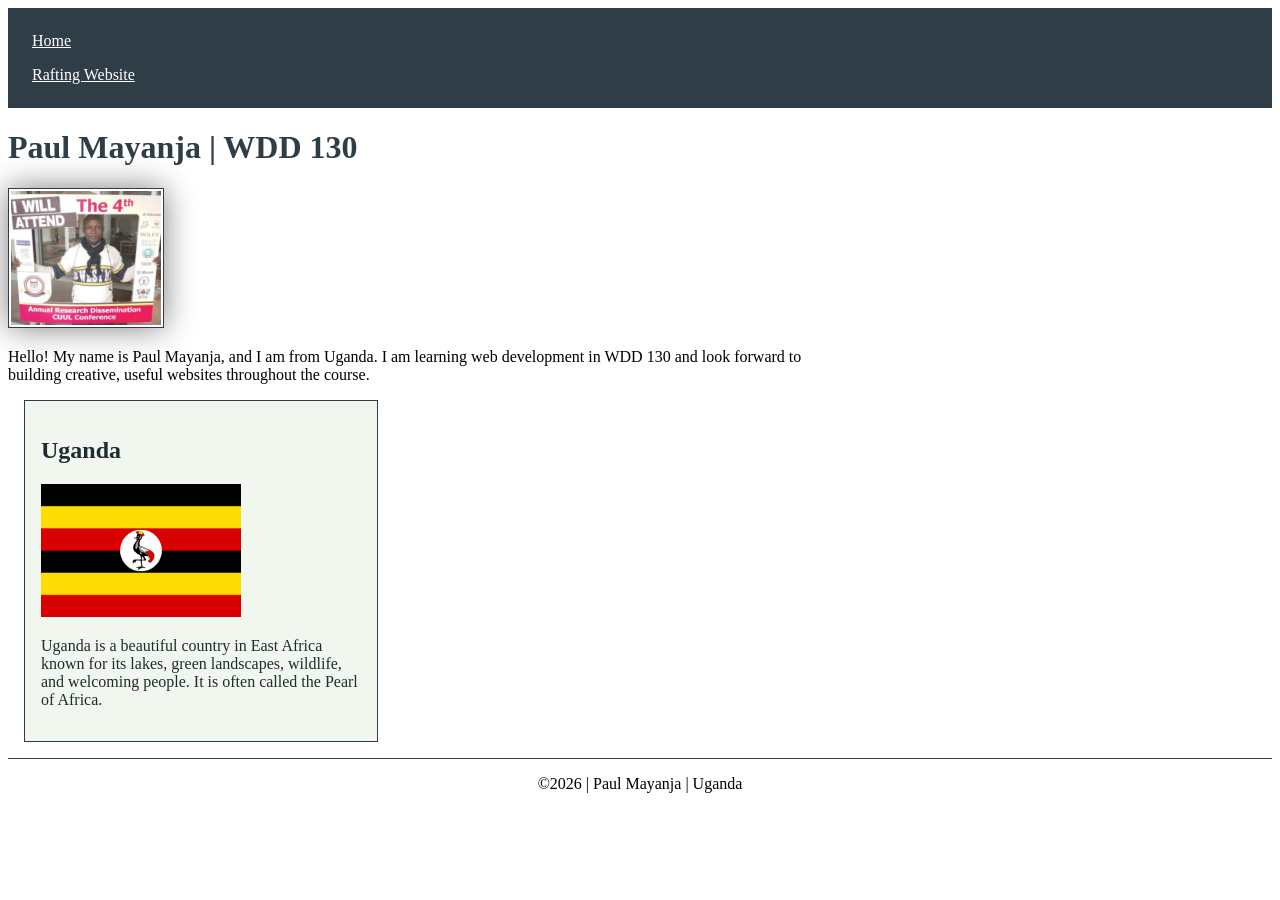
<file: index.html>
<!DOCTYPE html>
<html lang="en-US">

<head>
    <meta charset="utf-8">
    <meta name="viewport" content="width=device-width,initial-scale=1.0">
    <title>Paul Mayanja | WDD 130</title>
    <meta name="description"
      content="Paul Mayanja's WDD 130 course home page with personal information and web development assignments.">
    <meta name="author" content="Paul Mayanja">
    <link rel="stylesheet" href="styles/styles.css">
</head>

<body>
    <header>
        <nav>
            <a href="#">Home</a>
            <a href="wwr/">Rafting Website</a>
        </nav>
    </header>
    <main>
        <h1>Paul Mayanja | WDD 130</h1>
        <img src="images/profile.jpg" alt="Hello, my name is Paul Mayanja" width="200">
        <p>Hello! My name is Paul Mayanja, and I am from Uganda. I am learning web development in
            WDD 130 and look forward to building creative, useful websites throughout the course.
        </p>
    </main>
    <aside>
        <h2>Uganda</h2>
        <img src="images/uganda.png" alt="The flag of Uganda">
        <p>Uganda is a beautiful country in East Africa known for its lakes, green landscapes,
            wildlife, and welcoming people. It is often called the Pearl of Africa.</p>
    </aside>
    <footer>
        <p>&copy;2026 | Paul Mayanja | Uganda</p>
    </footer>
</body>

</html>
</file>
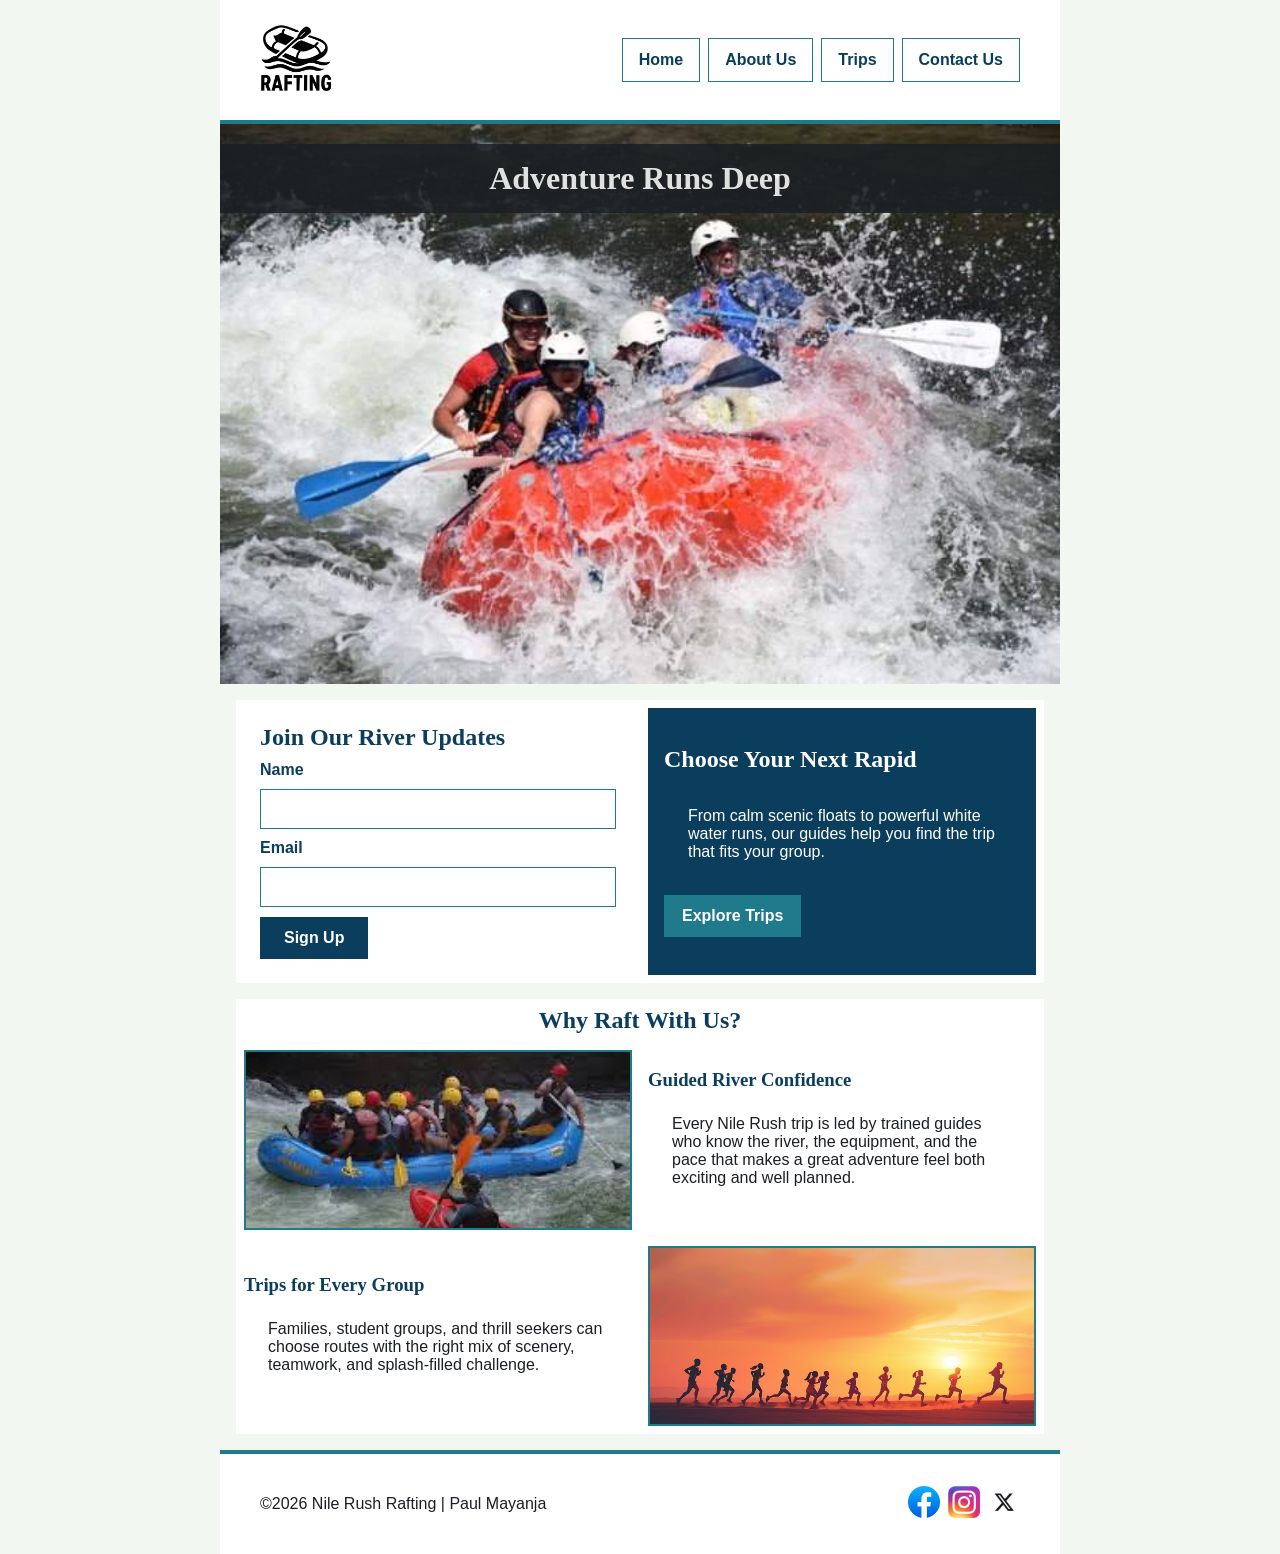
<file: wwr/index.html>
<!DOCTYPE html>
<html lang="en-US">

<head>
  <meta charset="utf-8">
  <meta name="viewport" content="width=device-width,initial-scale=1.0">
  <title>Home | Nile Rush Rafting</title>
  <meta name="description"
    content="Plan an unforgettable Uganda white water rafting adventure with Nile Rush Rafting, featuring guided trips, river safety, and scenic routes.">
  <meta name="author" content="Paul Mayanja">
  <link rel="stylesheet" href="styles/rafting.css">
</head>

<body>
  <header>
    <img src="images/logo.jpg" alt="Nile Rush Rafting logo">
    <nav>
      <a href="index.html">Home</a>
      <a href="about.html">About Us</a>
      <a href="trips.html">Trips</a>
      <a href="contact.html">Contact Us</a>
    </nav>
  </header>
  <main>
    <div class="hero home-hero">
      <img src="images/rafting-hero.jpg" alt="Rafting team charging through white water">
      <h1>Adventure Runs Deep</h1>
    </div>
    <section class="home-actions">
      <form class="newsletter-form">
        <h2>Join Our River Updates</h2>
        <label for="newsletter-name">Name</label>
        <input type="text" id="newsletter-name" name="newsletter-name" required>
        <label for="newsletter-email">Email</label>
        <input type="email" id="newsletter-email" name="newsletter-email" required>
        <button type="submit">Sign Up</button>
      </form>
      <div class="cta-card">
        <h2>Choose Your Next Rapid</h2>
        <p>From calm scenic floats to powerful white water runs, our guides help you find the trip
          that fits your group.</p>
        <a href="trips.html">Explore Trips</a>
      </div>
    </section>
    <section class="home-grid">
      <h2>Why Raft With Us?</h2>
      <img src="images/rapid-rush.jpg" alt="Raft entering a white water rapid">
      <div>
        <h3>Guided River Confidence</h3>
        <p>Every Nile Rush trip is led by trained guides who know the river, the equipment, and the
          pace that makes a great adventure feel both exciting and well planned.</p>
      </div>
      <div>
        <h3>Trips for Every Group</h3>
        <p>Families, student groups, and thrill seekers can choose routes with the right mix of
          scenery, teamwork, and splash-filled challenge.</p>
      </div>
      <img src="images/sunset-run.jpg" alt="Rafting at sunset on the river">
    </section>
  </main>
  <footer>
    <p>&copy;2026 Nile Rush Rafting | Paul Mayanja</p>
    <nav class="socialmedia">
      <a href="https://facebook.com">
        <img src="images/facebook.png" alt="Facebook">
      </a>
      <a href="https://instagram.com">
        <img src="images/instagram.png" alt="Instagram">
      </a>
      <a href="https://x.com">
        <img src="images/x.jpg" alt="X">
      </a>
    </nav>
  </footer>
</body>

</html>
</file>
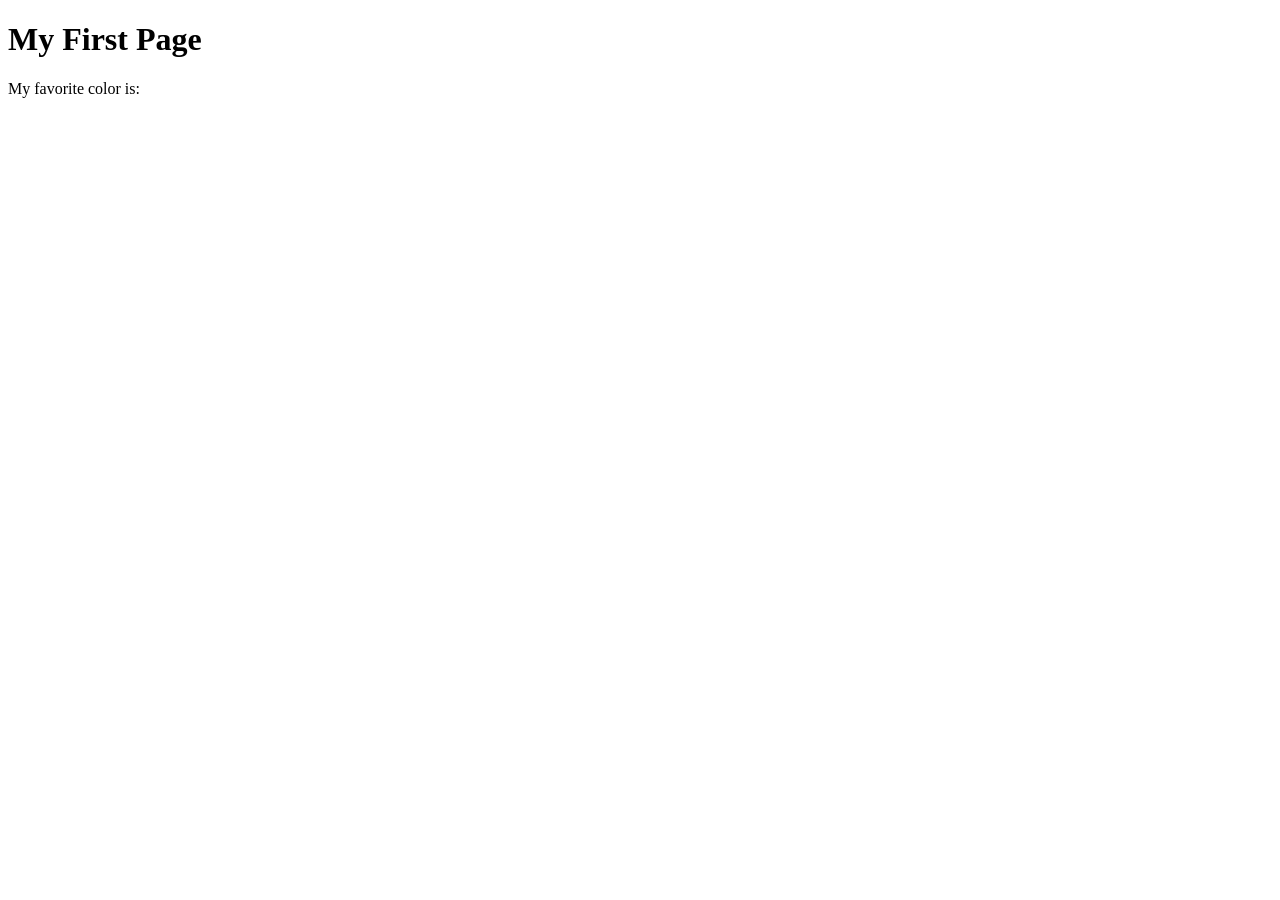
<file: week01/first-page.html>
<!DOCTYPE html>
<html lang="en">
<head>
    <meta charset="UTF-8">
    <meta name="viewport" content="width=device-width, initial-scale=1.0">
    <title>My First Page</title>
</head>
<body>
    <h1>My First Page</h1>
    <p>My favorite color is: </p>
</body>
</html>
</file>
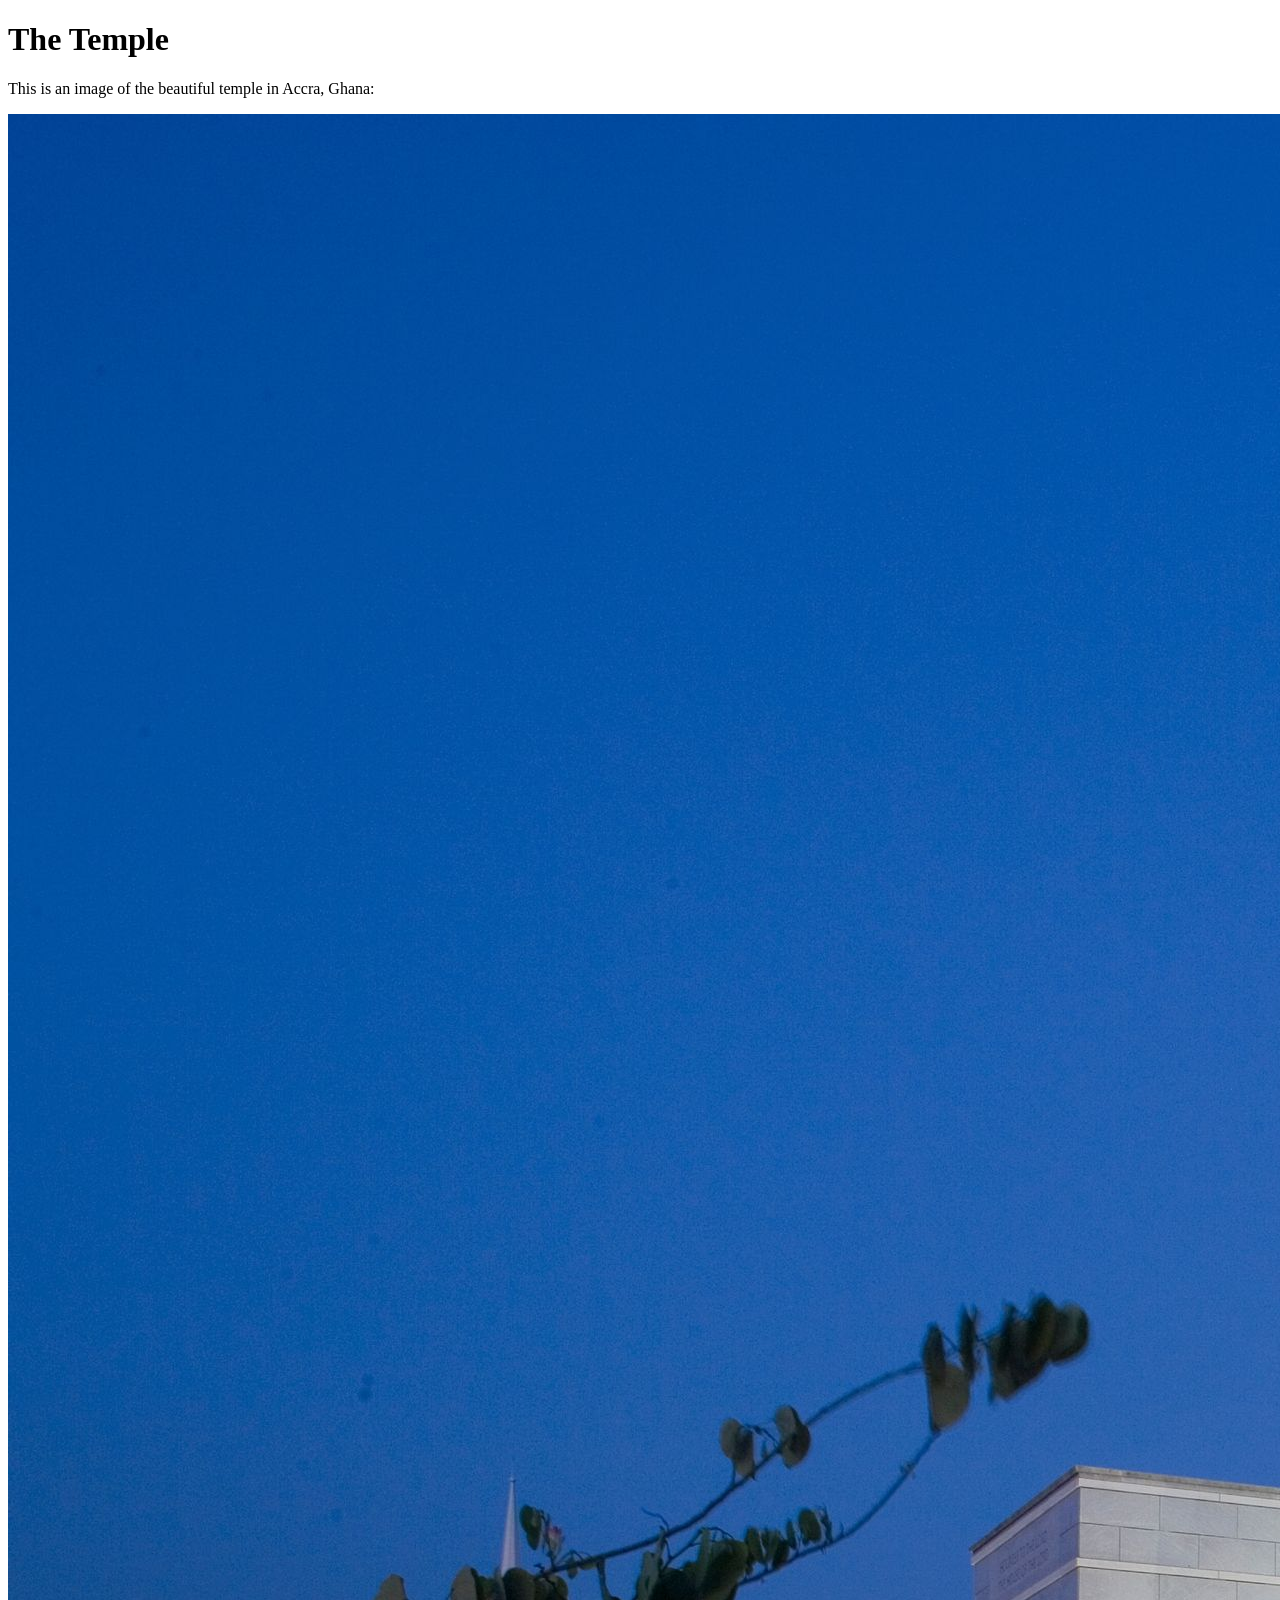
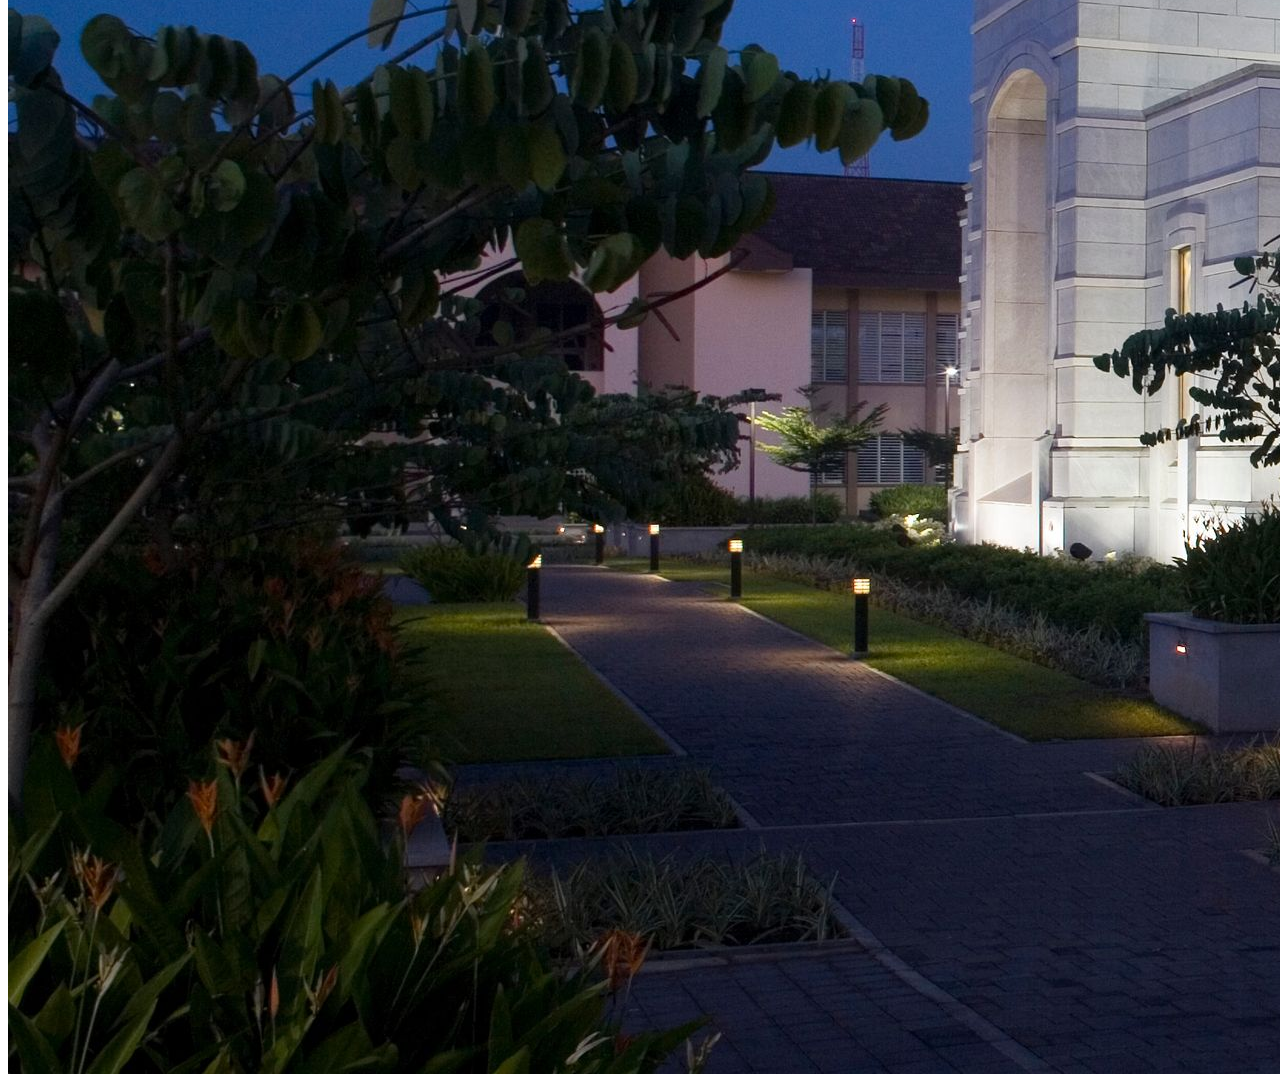
<file: week01/images.html>
<!DOCTYPE html>
<html lang="en">
<head>
    <meta charset="UTF-8">
    <meta name="viewport" content="width=device-width, initial-scale=1.0">
    <title>Temple Image</title>
</head>
<body>
    <h1>The Temple</h1>
    <p>This is an image of the beautiful temple in Accra, Ghana:</p>
    <img src="images/temple-large.jpeg" alt="The Accra Ghana Temple">
    
</body>
</html>
</file>
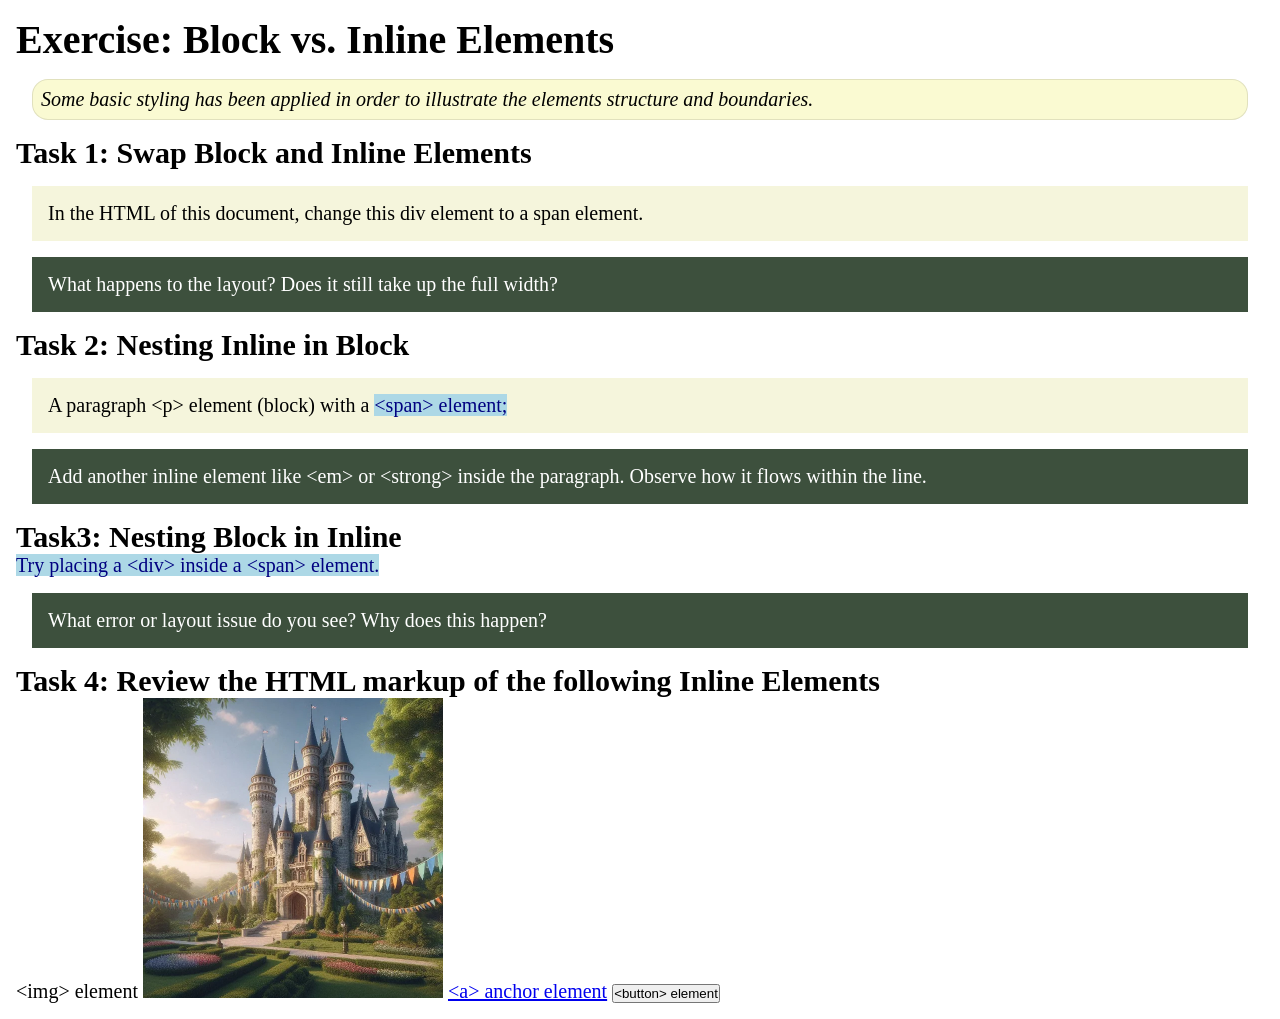
<file: week02/block-vs-inline.html>
<!DOCTYPE html>
<html lang="en">

<head>
    <meta charset="UTF-8">
    <meta name="viewport" content="width=device-width, initial-scale=1.0">
    <title>Exercise: Block vs. Inline Elements</title>
    <link rel="stylesheet" href="styles/block-vs-inline.css">
</head>

<body>
    <main>
        <h1>Exercise: Block vs. Inline Elements</h1>
        <p class="note">Some basic styling has been applied in order to illustrate the elements structure and
            boundaries.</p>

        <h2>Task 1: Swap Block and Inline Elements</h2>
        <div>In the HTML of this document, change this div element to a span element.</div>

        <p class="question">What happens to the layout? Does it still take up the full width?</p>

        <h2>Task 2: Nesting Inline in Block</h2>
        <p>A paragraph &lt;p&gt; element (block) with a <span>&lt;span&gt; element;</span></p>
        <p class="question">Add another inline element like &lt;em&gt; or &lt;strong&gt; inside the paragraph. Observe
            how it flows within the line.</p>

        <h2>Task3: Nesting Block in Inline</h2>
        <span>Try placing a &lt;div&gt; inside a &lt;span&gt; element.</span>
            <p class="question">What error or layout issue do you see? Why does this happen?</p>


            <h2>Task 4: Review the HTML markup of the following Inline Elements</h2>
        &lt;img&gt; element
        <img src="images/castle.webp" alt="placeholder image (images are inline)" width="300" height="300">
        <a href="https://churchofjesuschrist.org">&lt;a&gt; anchor element</a>
        <button type="button">&lt;button&gt; element</button>
    </main>
</body>

</html>
</file>
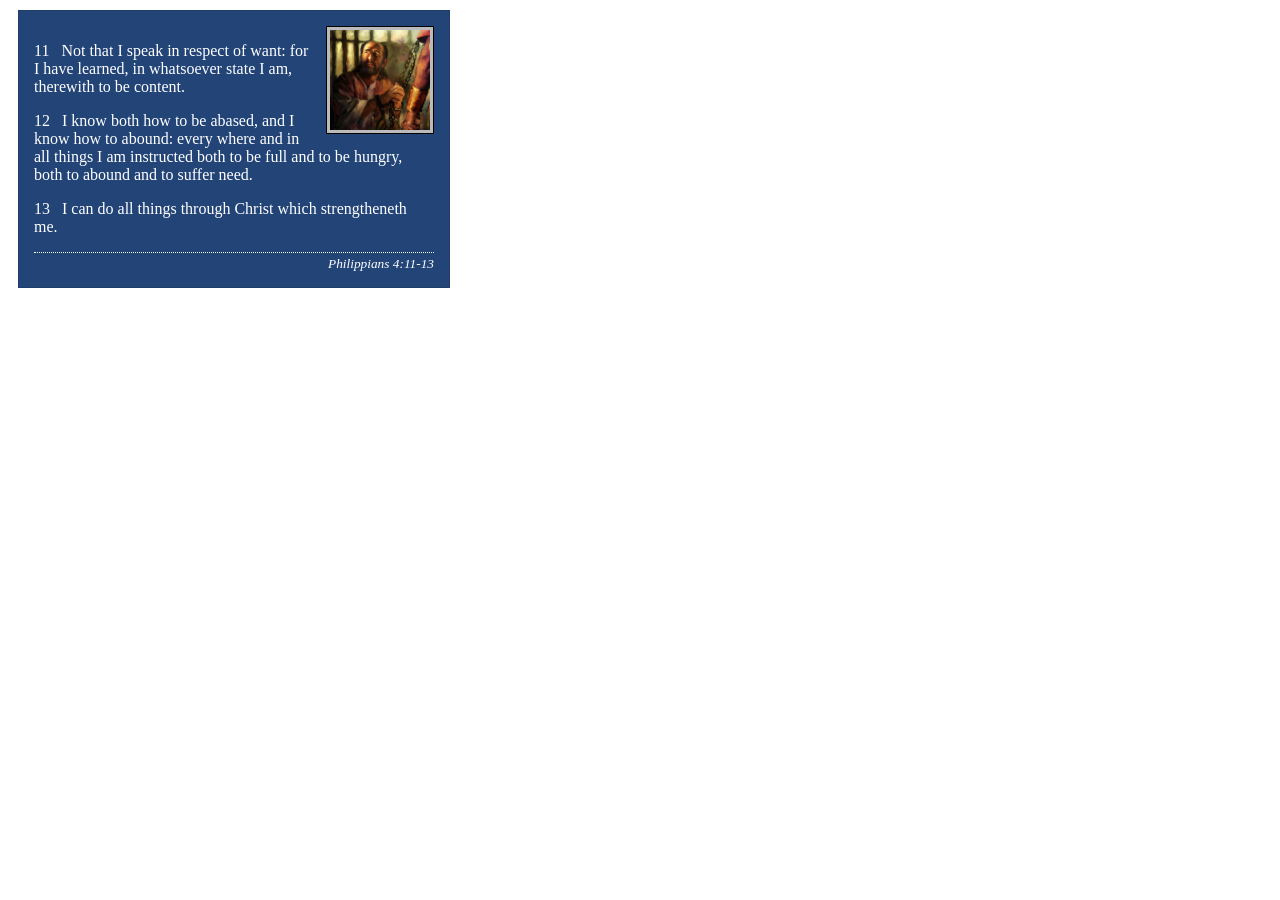
<file: week02/box-model-solution.html>
<!DOCTYPE html>
<html lang="en">
<head>
    <meta charset="UTF-8">
    <meta name="viewport" content="width=device-width, initial-scale=1.0">
    <title>Box Model Activity</title>
    <link rel="stylesheet" href="styles/box-model-solution.css">
</head>
<body>
    <main>
        <div class="callout">
            <img src="images/apostle-paul-imprisoned.webp" alt="Paul the Apostle - Imprisoned in Rome" width="200" height="200">
            <blockquote>
                <p>11 &nbsp; Not that I speak in respect of want: for I have learned, in whatsoever state I am, therewith to be content.</p>
                <p>12 &nbsp; I know both how to be abased, and I know how to abound: every where and in all things I am instructed both to be full and to be hungry, both to abound and to suffer need.</p>
                <p>13 &nbsp; I can do all things through Christ which strengtheneth me.</p>
            </blockquote>
            <cite>Philippians 4:11-13</cite>
        </div>
    </main>
</body>
</html>
</file>
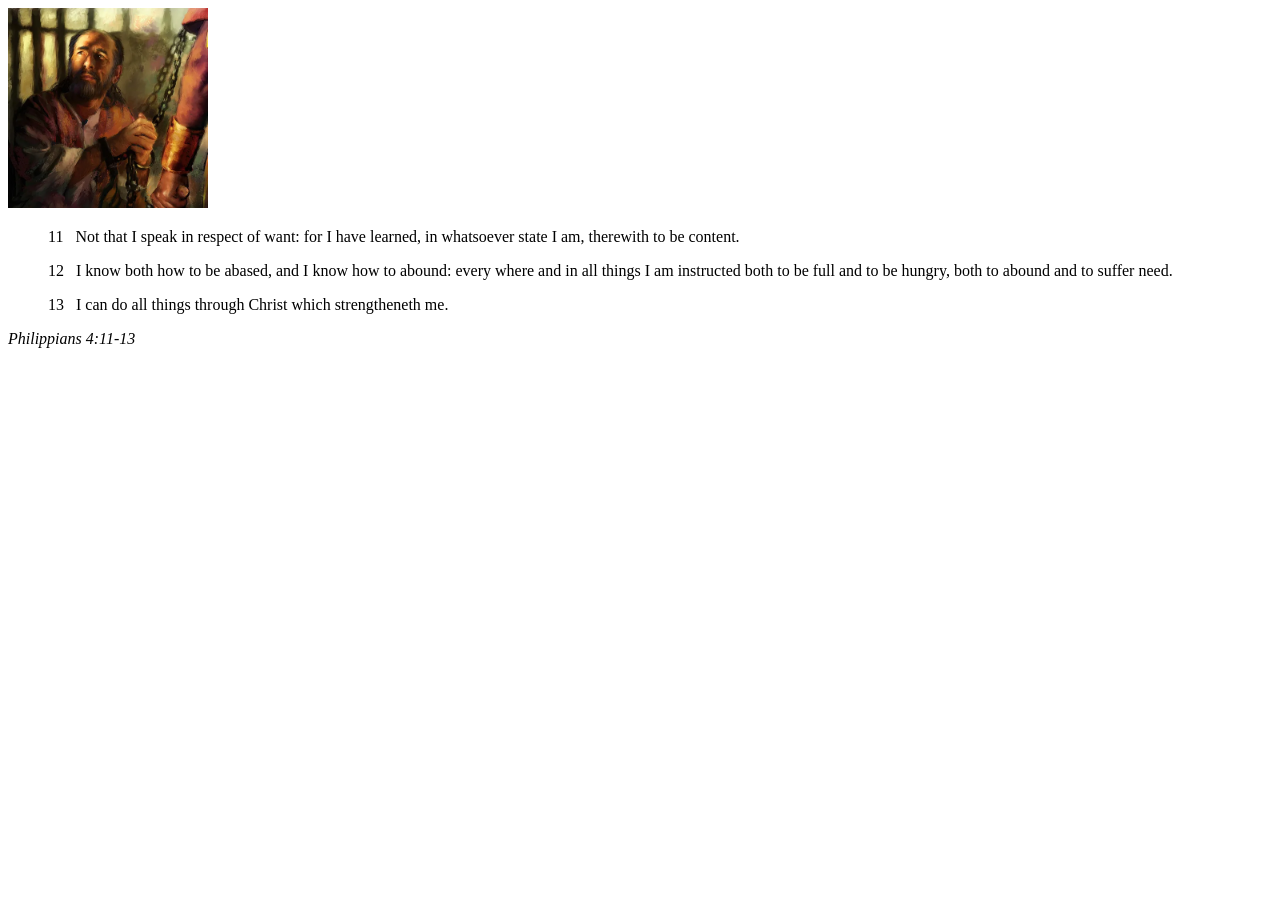
<file: week02/box-model.html>
<!DOCTYPE html>
<html lang="en">
<head>
    <meta charset="UTF-8">
    <meta name="viewport" content="width=device-width, initial-scale=1.0">
    <title>Box Model Activity</title>
</head>
<body>
    <main>
        <div class="callout">
            <img src="images/apostle-paul-imprisoned.webp" alt="Paul the Apostle - Imprisoned in Rome" width="200" height="200">
            <blockquote>
                <p>11 &nbsp; Not that I speak in respect of want: for I have learned, in whatsoever state I am, therewith to be content.</p>
                <p>12 &nbsp; I know both how to be abased, and I know how to abound: every where and in all things I am instructed both to be full and to be hungry, both to abound and to suffer need.</p>
                <p>13 &nbsp; I can do all things through Christ which strengtheneth me.</p>
            </blockquote>
            <cite>Philippians 4:11-13</cite>
        </div>
    </main>
</body>
</html>
</file>
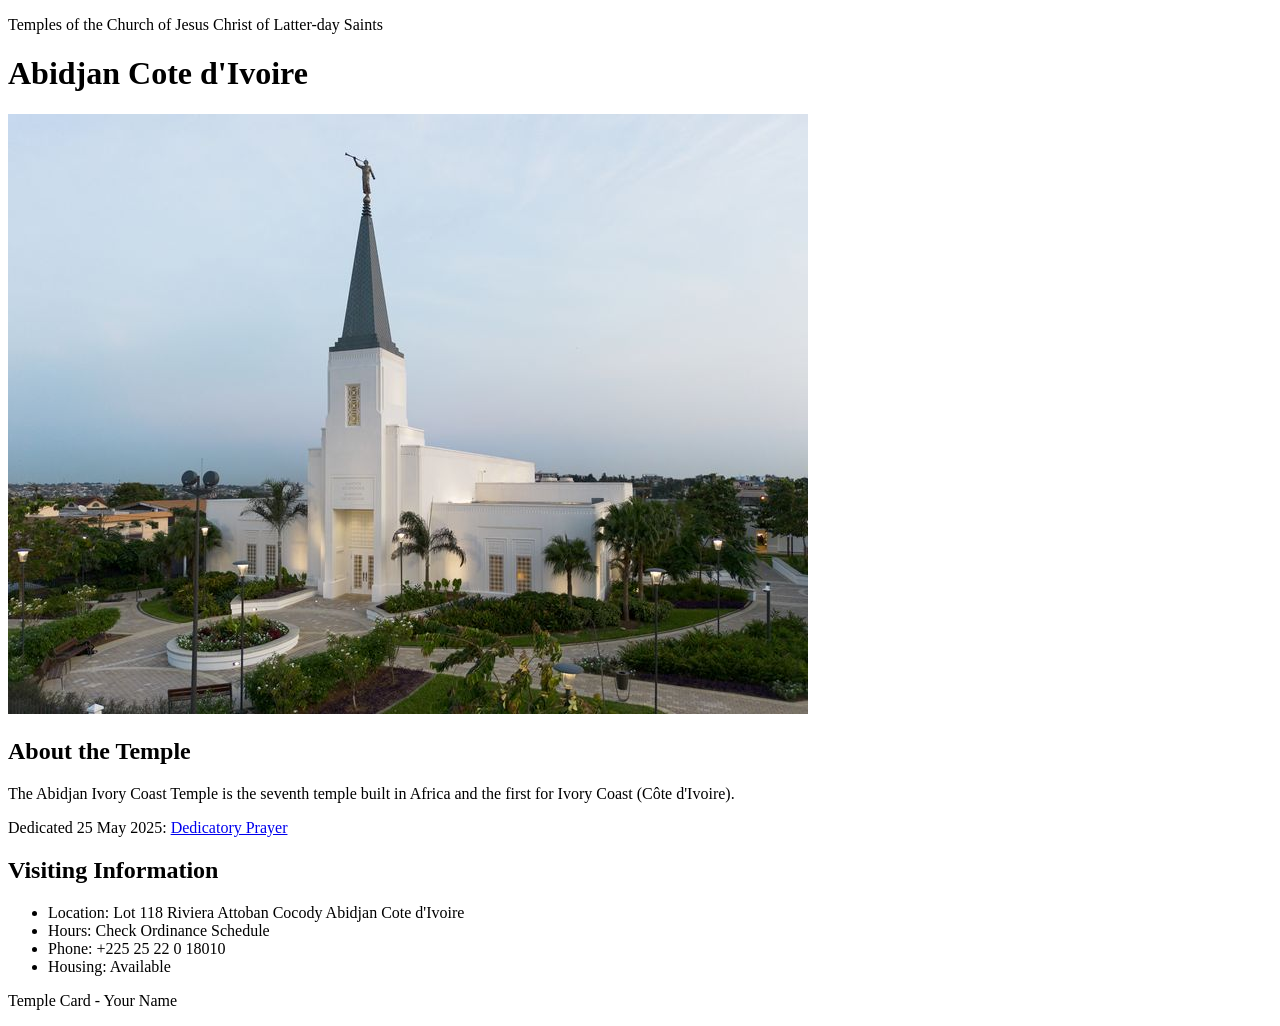
<file: week02/temple.html>
<!DOCTYPE html>
<html lang="en">

<head>
    <meta charset="UTF-8">
    <meta name="viewport" content="width=device-width, initial-scale=1.0">
    <title>Temple Card - Abidjan Cote d'Ivoire</title>
</head>

<body>
    <header>
        <p>Temples of the Church of Jesus Christ of Latter-day Saints</p>
    </header>
    <main>
        <h1>Abidjan Cote d'Ivoire</h1>
        <picture>
            <img src="images/abidjan-ivory-coast.jpeg" alt="Abidjan Cote d'Ivoire Temple">
        </picture>
        <section>
            <h2>About the Temple</h2>
            <p>The Abidjan Ivory Coast Temple is the seventh temple built in Africa and the first for Ivory Coast (Côte
                d'Ivoire).</p>
            <p>Dedicated 25 May 2025: <a
                    href="https://www.churchofjesuschrist.org/temples/dedicatory-prayer/abidjan-ivory-coast-temple/2025-05-25?lang=eng"
                    target="_blank" rel="noopener noreferrer">Dedicatory Prayer</a></p>
        </section>
        <section>
            <h2>Visiting Information</h2>
            <ul>
                <li>Location: Lot 118 Riviera Attoban Cocody Abidjan Cote d'Ivoire</li>
                <li>Hours: Check Ordinance Schedule</li>
                <li>Phone: +225 25 22 0 18010</li>
                <li>Housing: Available</li>
            </ul>
        </section>
    </main>
    <footer>
        <p>Temple Card - Your Name</p>
    </footer>
</body>

</html>
</file>
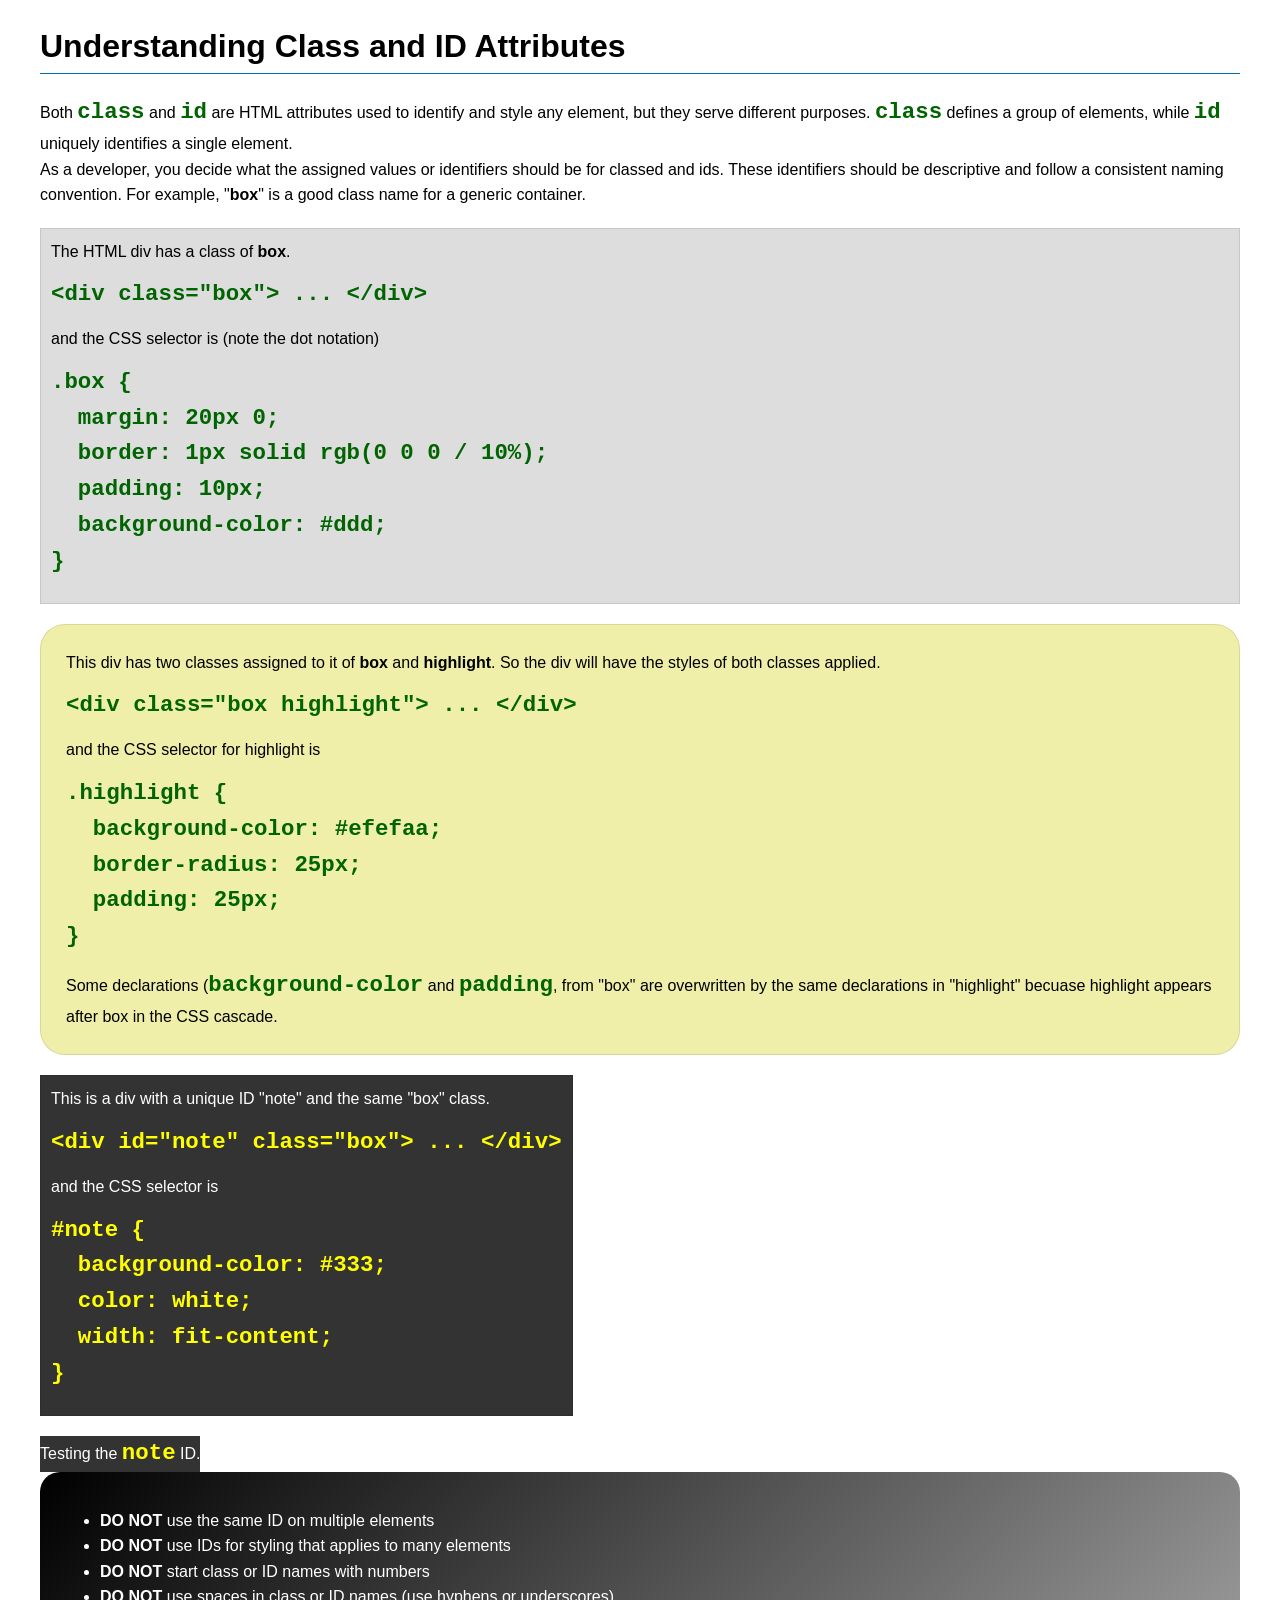
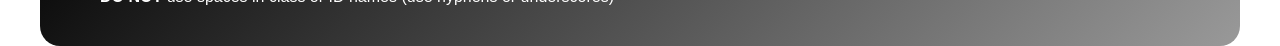
<file: week03/class-and-id.html>
<!DOCTYPE html>
<html lang="en">

<head>
    <meta charset="UTF-8">
    <meta name="viewport" content="width=device-width, initial-scale=1.0">
    <title>Class vs ID Attributes</title>
    <link rel="stylesheet" href="styles/class-and-id.css">
</head>

<body>
    <h1>Understanding Class and ID Attributes</h1>
    <p>Both <code>class</code> and <code>id</code> are HTML attributes used to identify and style any element, but they
        serve different purposes. <code>class</code> defines a group of elements, while <code>id</code> uniquely
        identifies a single element.</p>
    <p>As a developer, you decide what the assigned values or identifiers should be for classed and ids. These
        identifiers should be
        descriptive and follow a consistent naming convention. For example, "<strong>box</strong>" is a good class name
        for a generic container.</p>
    <div class="box">
        <p>The HTML div has a class of <strong>box</strong>.</p>
        <pre><code class="html">&lt;div class="box"&gt; ... &lt;/div&gt;</code></pre>
        and the CSS selector is (note the dot notation)
        <pre><code class="css">.box {
  margin: 20px 0;
  border: 1px solid rgb(0 0 0 / 10%);
  padding: 10px;
  background-color: #ddd; 
}</code></pre>
    </div>

    <div class="box highlight">
        <p>This div has two classes assigned to it of <strong>box</strong> and <strong>highlight</strong>. So the div
            will have the styles of both classes applied.</p>
        <pre><code class="html">&lt;div class="box highlight"&gt; ... &lt;/div&gt;</code></pre>
        and the CSS selector for highlight is
        <pre><code class="css">.highlight {
  background-color: #efefaa;
  border-radius: 25px;
  padding: 25px;
}</code></pre>
<p>Some declarations (<code>background-color</code> and <code>padding</code>, from "box" are overwritten by the same declarations in "highlight" becuase highlight appears after box in the CSS cascade.</p>
    </div>

    <div id="note" class="box">
        <p>This is a div with a unique ID "note" and the same "box" class.</p>
        <pre><code class="html">&lt;div id="note" class="box"&gt; ... &lt;/div&gt;</code></pre>
        and the CSS selector is
        <pre><code class="css">#note {
  background-color: #333;
  color: white;
  width: fit-content;
}</code></pre>
    </div>

    <div id="note">
        <p>Testing the <code>note</code> ID.</p>
    </div>

    <section id="best-practice">
        <ul>
            <li><strong>DO NOT</strong> use the same ID on multiple elements</li>
            <li><strong>DO NOT</strong> use IDs for styling that applies to many elements</li>
            <li><strong>DO NOT</strong> start class or ID names with numbers</li>
            <li><strong>DO NOT</strong> use spaces in class or ID names (use hyphens or underscores)</li>
        </ul>
    </section>




</body>

</html>
</file>
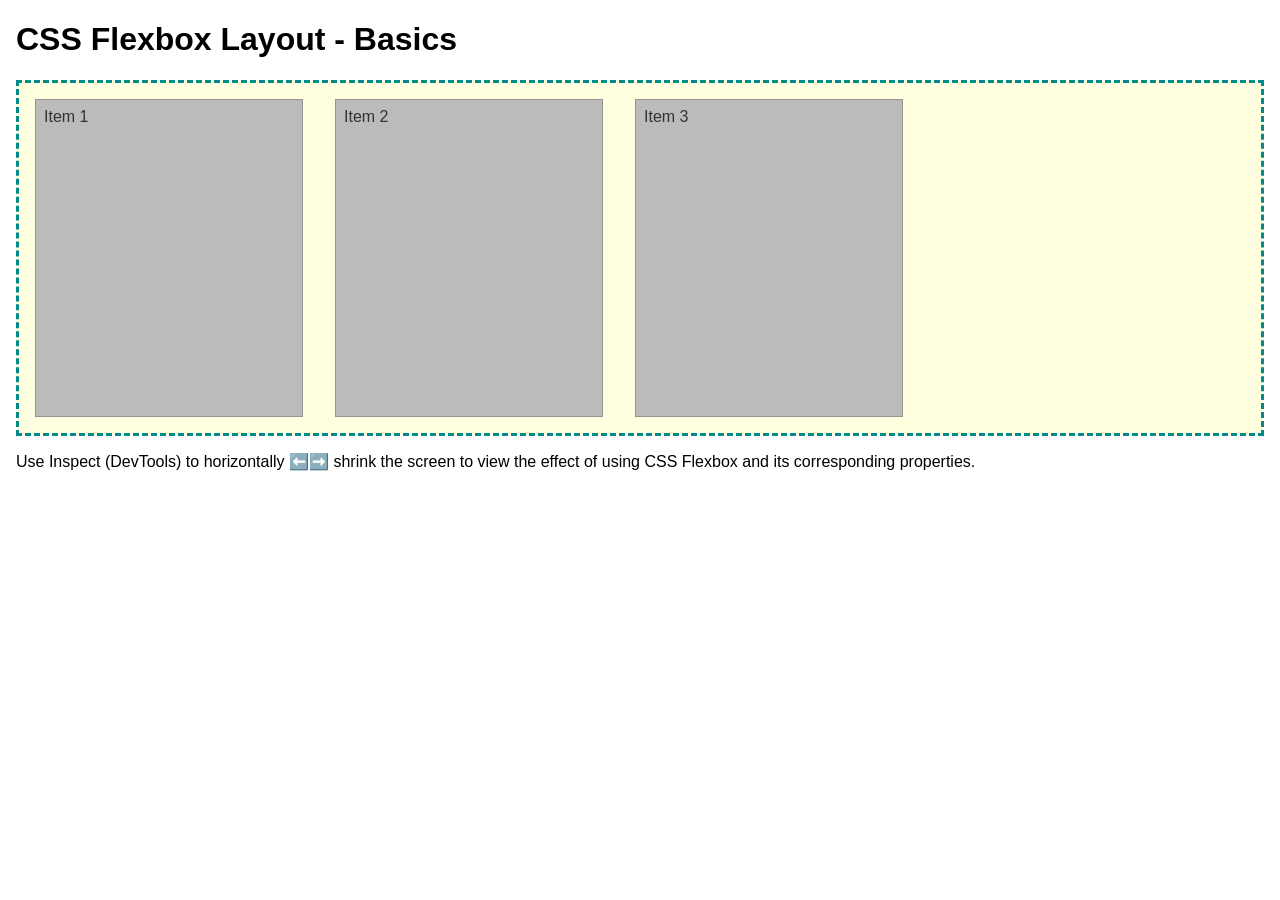
<file: week04/flexbox-layout.html>
<!DOCTYPE html>
<html lang="en">
<head>
    <meta charset="UTF-8">
    <meta name="viewport" content="width=device-width, initial-scale=1.0">
    <title>CSS Flexbox Layout - Basics</title>
    <link rel="stylesheet" href="styles/flexbox.css">
</head>
<body>
    <main>
        <h1>CSS Flexbox Layout - Basics</h1>
        <div class="flex-container">
            <div class="flex-item item1">Item 1</div>
            <div class="flex-item item2">Item 2</div>
            <div class="flex-item item3">Item 3</div>
        </div>
        <p>Use Inspect (DevTools) to horizontally ⬅️➡️ shrink the screen to view the effect of using CSS Flexbox and its corresponding properties.</p>
    </main>
</body>
</html>
</file>
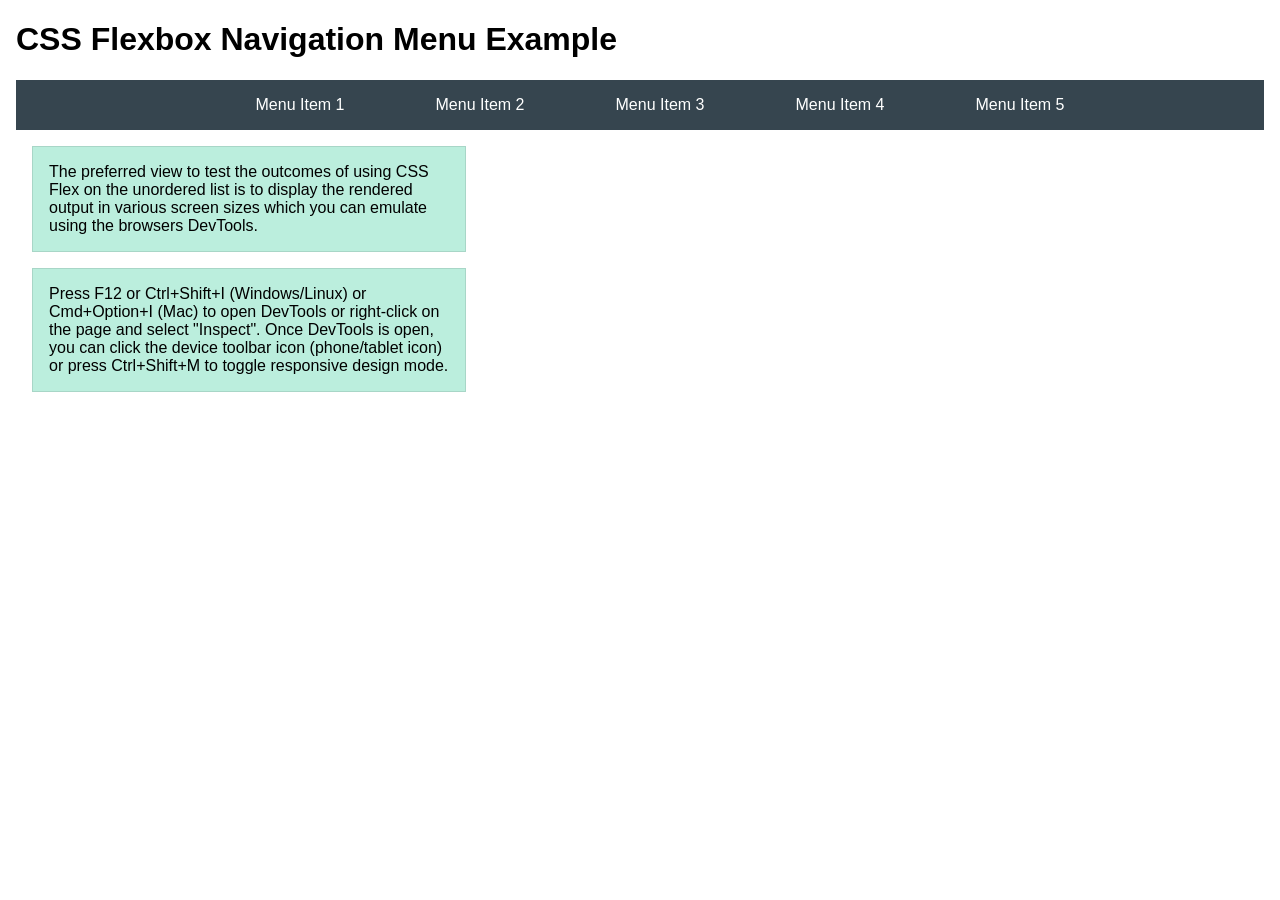
<file: week04/flexbox-menu.html>
<!DOCTYPE html>
<html lang="en">
<head>
    <meta charset="UTF-8">
    <meta name="viewport" content="width=device-width, initial-scale=1.0">
    <title>CSS Flexbox - Navigation Menu</title>
    <link rel="stylesheet" href="styles/flexbox-menu.css">
</head>
<body>
    <main>
        <h1>CSS Flexbox Navigation Menu Example</h1>
        <nav>
            <ul>
                <li><a href="#">Menu Item 1</a></li>
                <li><a href="#">Menu Item 2</a></li>
                <li><a href="#">Menu Item 3</a></li>
                <li><a href="#">Menu Item 4</a></li>
                <li><a href="#">Menu Item 5</a></li>
            </ul>
        </nav>
        <p>The preferred view to test the outcomes of using CSS Flex on the unordered list is to display the rendered output in various screen sizes which you can emulate using the browsers DevTools.</p>

        <p>Press F12 or Ctrl+Shift+I (Windows/Linux) or Cmd+Option+I (Mac) to open DevTools or right-click on the page and select "Inspect". Once DevTools is open, you can click the device toolbar icon (phone/tablet icon) or press Ctrl+Shift+M to toggle responsive design mode.</p>

                      
        
    </main>
</body>
</html>
</file>
<file: styles/styles.css>
nav {
  background-color: #2f3e46;
  padding: 1rem;
}

nav a {
  color: #ffffff;
  padding: 0.5rem;
  display: block;
}

main {
  max-width: 840px;
}

h1 {
  color: #2f3e46;
}

main img {
  width: 150px;
  height: auto;
  border: 1px solid #2f3e46;
  padding: 2px;
  box-shadow: 0 0 30px gray;
}

aside {
  width: 20rem;
  margin: 1rem;
  border: 1px solid #2f3e46;
  padding: 1rem;
  background-color: #f1f7ee;
  color: #1d2d2f;
}

aside img {
  width: 200px;
  height: auto;
}

p {
  padding: 0;
}

footer {
  margin-top: 1rem;
  border-top: 1px solid #2f3e46;
  text-align: center;
}
</file>
<file: wwr/styles/rafting.css>
:root {
  --primary-color: #0b3d5c;
  --secondary-color: #1f7a8c;
  --accent1-color: #1b1f23;
  --accent2-color: #f2f7f2;
  --heading-font: Georgia, "Times New Roman", serif;
  --body-font: Arial, Helvetica, sans-serif;
}

* {
  margin: 0;
  padding: 0;
  box-sizing: border-box;
}

body {
  font-family: var(--body-font);
  color: var(--accent1-color);
  background-color: var(--accent2-color);
}

header,
main,
footer {
  width: 840px;
  margin: 0 auto;
}

header {
  display: grid;
  grid-template-columns: 120px 1fr;
  align-items: center;
  background-color: #ffffff;
  border-bottom: 4px solid var(--secondary-color);
  padding: 0 16px;
}

header img {
  width: 96px;
  height: auto;
  margin: 12px;
}

nav {
  display: flex;
  justify-content: flex-end;
  align-items: center;
  gap: 8px;
}

nav a {
  color: var(--primary-color);
  text-decoration: none;
  font-weight: 700;
  padding: 12px 16px;
  border: 1px solid var(--secondary-color);
  background-color: #ffffff;
}

nav a:hover {
  color: #ffffff;
  background-color: var(--primary-color);
}

h1,
h2 {
  font-family: var(--heading-font);
  color: var(--primary-color);
}

nav,
p,
section,
article {
  margin: 16px;
  padding: 8px;
}

.hero {
  position: relative;
}

.hero img {
  display: block;
  width: 100%;
  height: auto;
}

h1 {
  position: absolute;
  top: 20px;
  width: 100%;
  padding: 16px;
  text-align: center;
  opacity: 0.85;
  background-color: var(--accent1-color);
  color: #ffffff;
}

.hero article {
  position: absolute;
  bottom: 24px;
  left: 40px;
  right: 40px;
  background-color: rgba(255, 255, 255, 0.88);
  border-left: 6px solid var(--secondary-color);
}

.hero article img {
  float: right;
  width: 125px;
  margin-left: 16px;
  border: 2px solid var(--primary-color);
  box-shadow: 0 0 12px rgba(0, 0, 0, 0.3);
}

section {
  background-color: #ffffff;
}

.history {
  display: grid;
  grid-template-columns: 1fr 220px 1fr;
  align-items: center;
  gap: 16px;
}

.history h2 {
  grid-column: 1 / -1;
  text-align: center;
}

.history img {
  width: 100%;
  height: auto;
  border: 2px solid var(--secondary-color);
}

.adventures {
  display: grid;
  grid-template-columns: repeat(5, 1fr);
  gap: 12px;
  text-align: center;
}

.adventures h2 {
  grid-column: 1 / -1;
}

.adventures figure {
  margin: 0;
}

.adventures img {
  width: 100%;
  height: 110px;
  object-fit: cover;
  border: 2px solid var(--secondary-color);
}

.adventures figcaption {
  padding-top: 6px;
  font-size: 0.9rem;
  color: var(--primary-color);
  font-weight: 700;
}

footer {
  display: flex;
  justify-content: space-between;
  align-items: center;
  border-top: 4px solid var(--secondary-color);
  background-color: #ffffff;
  padding: 8px 16px;
}

.socialmedia a {
  text-decoration: none;
  border: 0;
  padding: 0;
}

.socialmedia img {
  width: 32px;
  height: auto;
}

.contact-intro {
  text-align: center;
}

.contact-intro h1 {
  position: static;
  background-color: transparent;
  color: var(--primary-color);
  opacity: 1;
}

.contact-grid {
  display: grid;
  grid-template-columns: 1fr 1fr;
  gap: 16px;
  align-items: stretch;
}

.company-info {
  padding: 16px;
}

.contact-grid iframe {
  width: 100%;
  min-height: 260px;
  border: 2px solid var(--secondary-color);
}

.employees {
  display: grid;
  grid-template-columns: repeat(3, 1fr);
  gap: 16px;
  text-align: center;
}

.employees h2 {
  grid-column: 1 / -1;
}

.employees figure {
  margin: 0;
}

.employees img {
  width: 100%;
  height: 160px;
  object-fit: cover;
  border: 2px solid var(--secondary-color);
}

.employees figcaption {
  padding-top: 8px;
  color: var(--primary-color);
  font-weight: 700;
}

.contact-form form {
  display: grid;
  gap: 12px;
  max-width: 620px;
  margin: 0 auto;
}

.contact-form h2 {
  text-align: center;
}

label,
legend {
  color: var(--primary-color);
  font-weight: 700;
}

input,
textarea {
  width: 100%;
  padding: 10px;
  border: 1px solid var(--secondary-color);
  font: inherit;
}

fieldset {
  display: grid;
  gap: 8px;
  padding: 12px;
  border: 1px solid var(--secondary-color);
}

fieldset label,
.newsletter {
  display: flex;
  align-items: center;
  gap: 8px;
  color: var(--accent1-color);
  font-weight: 400;
}

fieldset input,
.newsletter input {
  width: auto;
}

button {
  justify-self: start;
  padding: 12px 24px;
  border: 0;
  background-color: var(--primary-color);
  color: #ffffff;
  font: inherit;
  font-weight: 700;
  cursor: pointer;
}

button:hover {
  background-color: var(--secondary-color);
}

.home-actions {
  display: grid;
  grid-template-columns: 1fr 1fr;
  gap: 16px;
  align-items: stretch;
}

.newsletter-form,
.cta-card {
  display: grid;
  gap: 10px;
  padding: 16px;
}

.cta-card {
  background-color: var(--primary-color);
  color: #ffffff;
  align-content: center;
}

.cta-card h2 {
  color: #ffffff;
}

.cta-card a,
.trips-intro a {
  justify-self: start;
  padding: 12px 18px;
  color: #ffffff;
  background-color: var(--secondary-color);
  text-decoration: none;
  font-weight: 700;
}

.cta-card a:hover,
.trips-intro a:hover {
  background-color: var(--accent1-color);
}

.home-grid {
  display: grid;
  grid-template-columns: 1fr 1fr;
  gap: 16px;
  align-items: center;
}

.home-grid h2 {
  grid-column: 1 / -1;
  text-align: center;
}

.home-grid img {
  width: 100%;
  height: 180px;
  object-fit: cover;
  border: 2px solid var(--secondary-color);
}

h3 {
  font-family: var(--heading-font);
  color: var(--primary-color);
  margin-bottom: 8px;
}

.trips-intro {
  display: grid;
  grid-template-columns: 2fr 1fr;
  gap: 16px;
  align-items: center;
}

.trips-intro h1 {
  position: static;
  grid-column: 1 / -1;
  background-color: transparent;
  color: var(--primary-color);
  opacity: 1;
}

.trip-cards {
  display: grid;
  grid-template-columns: repeat(3, 1fr);
  gap: 16px;
}

.trip-cards h2 {
  grid-column: 1 / -1;
  text-align: center;
}

.trip-cards article {
  margin: 0;
  border: 1px solid var(--secondary-color);
}

.trip-cards img {
  width: 100%;
  height: 140px;
  object-fit: cover;
}

.trips-table {
  overflow-x: auto;
}

.trips-table h2 {
  text-align: center;
}

table {
  width: 100%;
  border-collapse: collapse;
  background-color: #ffffff;
}

th,
td {
  padding: 12px;
  border: 1px solid var(--secondary-color);
  text-align: left;
}

th {
  color: #ffffff;
  background-color: var(--primary-color);
}
</file>
<file: week02/styles/block-vs-inline.css>
* {
    margin: 0;
    padding: 0;
}

body {
    font-size: 20px;
    margin: 1rem;
}

p,
div {
    background-color: beige;
    margin: 1rem;
    padding: 1rem;
}

span {
    color: navy;
    background-color: lightblue;
}

code {
    margin: 0;
    padding: 0;
    color: green;
    font-size: 1.2rem;
}

.note {
    font-style: italic;
    background-color: lightgoldenrodyellow;
    border-radius: 1rem;
    border: 1px solid rgb(0 0 0 / 10%);
    margin: 1rem;
    padding: .5rem;
}

.question {
    background-color: #3d503d;
    color: #fff;
}
</file>
<file: week02/styles/box-model-solution.css>
.callout {
    max-width: 400px;
    margin: 10px;
    border: 1px solid rgba(0, 0, 0, .1);
    padding: 15px;
    background-color: #247;
    color: #fff;
}

.callout img {
    float: right;
    margin: 0 0 10px 15px;
    border: 1px solid #000;
    padding: 3px;
    background-color: #bbb;
    width: 100px;
    height: auto;

}

blockquote {
    margin: 0;
}

cite {
    display: block;
    border-top: 1px dotted #fff;
    padding-top: 3px;
    text-align: right;
    font-size: smaller;
}
</file>
<file: week03/styles/class-and-id.css>
body {
    font-family: Arial, sans-serif;
    line-height: 1.6;
    margin: 0;
    padding: 0 40px;
}

h1 {
    border-bottom: 1px solid rgb(0 110 182);
    padding-bottom: 0;
}



p {
    margin: 0;
}

code {
    color: darkgreen;
    font-weight: 700;
    font-size: 1.4rem;
}

/* Class examples - can be reused */

.box {
    margin: 20px 0;
    border: 1px solid rgb(0 0 0 / 10%);
    padding: 10px;
    background-color: #ddd; /* this is shorthand for #dddddd */
}

.highlight {
    background-color: #efefaa;
    border-radius: 25px;
    padding: 25px;
}

/* ID examples - should be unique */

#note {
    background-color: #333;
    color: white;
    width: fit-content;
}

#note code {
    color: yellow;
}

#best-practice {
    background: linear-gradient(135deg, #000 0%, #999 100%);
    color: white;
    border-radius: 20px;
    padding: 20px
}
</file>
<file: week04/styles/flexbox.css>
body {
    font-family: Helvetica, Arial, sans-serif;
    margin: 1rem;
}

.flex-container {
    border: 3px dashed darkcyan;
    background-color: lightyellow;
    display: flex;
    flex-wrap: wrap;
}

.flex-item {
    width: 250px;
    margin: 1rem;
    border: 1px solid rgb(0 0 0 / 20%);
    padding: 0.5rem;
    background-color: #bbb;
    color: #333;
}

.item1 {
    min-height: 100px;
}

.item2 {
    min-height: 200px;
}

.item3 {
    min-height: 300px;
}
</file>
<file: week04/styles/flexbox-menu.css>
body {
    font-family: Helvetica, Arial, sans-serif;
    margin: 1rem;
}

nav {
    background-color: #36454f;
}

nav ul {
    list-style-type: none;
    display: flex;
    flex-wrap: wrap;
    max-width: 900px;
    margin: 0 auto;
    justify-content: space-around;
    align-items: center;
}

nav a {
    display: block;
    color: #fff;
    text-align: center;
    padding: 1rem;
    text-decoration: none;
}

p {
    margin: 1rem;
    border: 1px solid rgb(0 0 0 / 10%);
    padding: 1rem;
    background-color: #bed;
    max-width: 400px;
}

#devtools-btn {
    background-color: #36454f;
    color: white;
    border: none;
    padding: 12px 24px;
    margin: 1rem;
    font-size: 16px;
    font-family: Helvetica, Arial, sans-serif;
    border-radius: 4px;
    cursor: pointer;
    transition: background-color 0.3s ease;
}

#devtools-btn:hover {
    background-color: #4a5a6a;
}

#devtools-btn:active {
    background-color: #2a3a4a;
}
</file>
